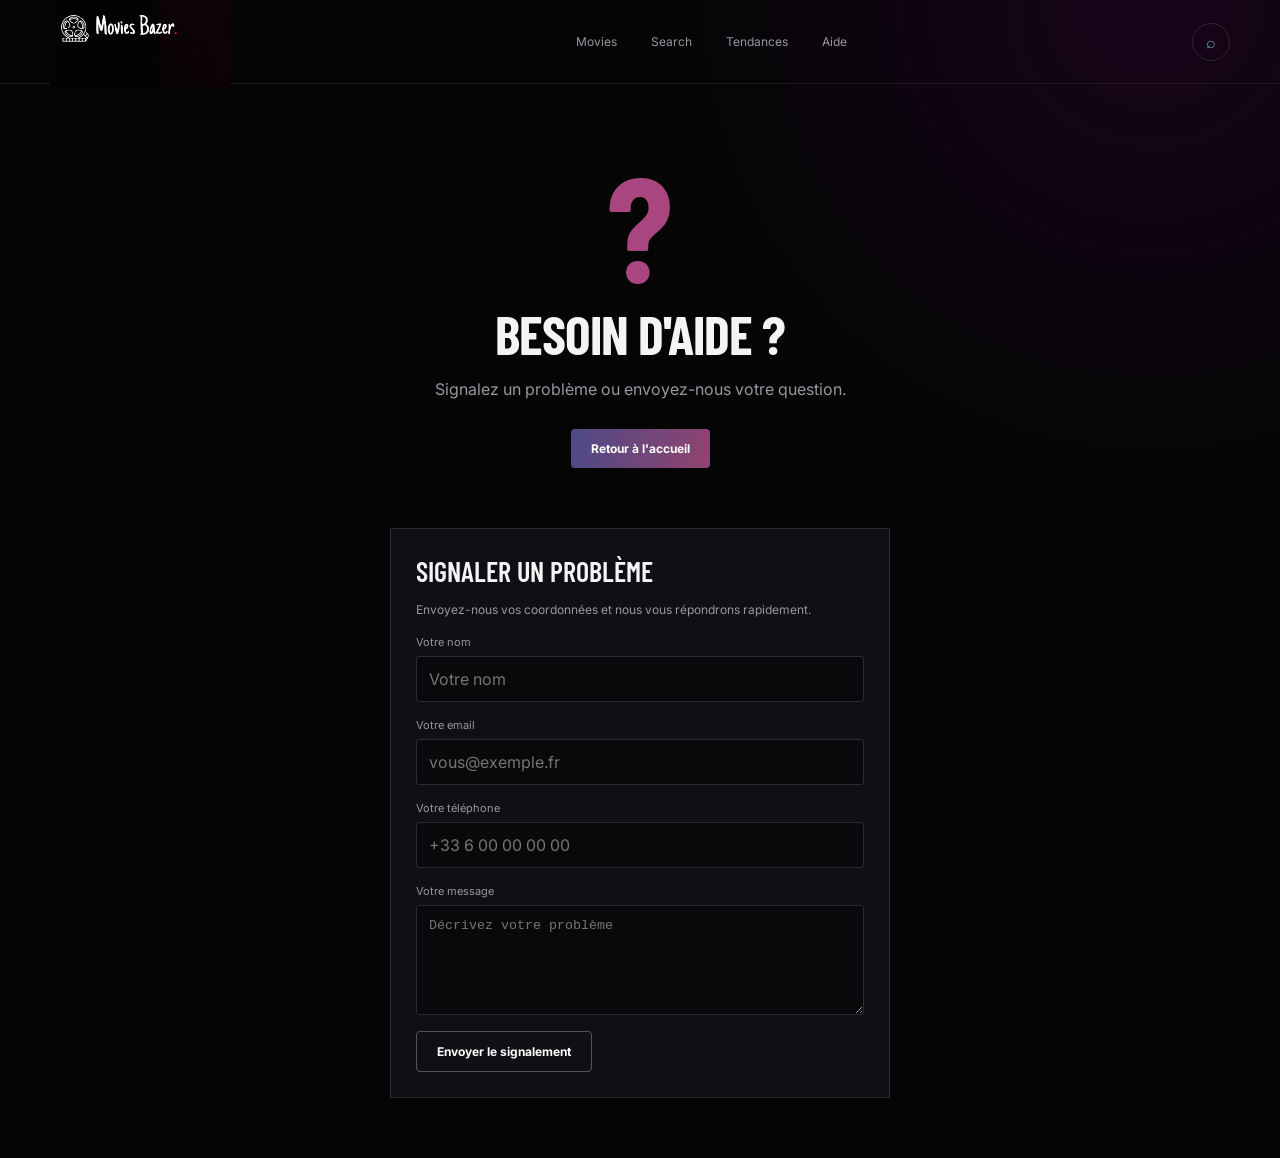
<file: aide.html>
<!DOCTYPE html>
<html lang="fr">
<head>
    <meta charset="UTF-8">
    <meta name="viewport" content="width=device-width, initial-scale=1.0">
    <title>Movies Bazar | Aide</title>
    <link rel="preconnect" href="https://fonts.googleapis.com">
    <link rel="preconnect" href="https://fonts.gstatic.com" crossorigin>
    <link href="https://fonts.googleapis.com/css2?family=Barlow+Condensed:wght@500;600;700&family=Inter:wght@400;500;600;700&display=swap" rel="stylesheet">
    <link rel="stylesheet" href="css/style.css">
</head>
<body>
    <div id="site-header"></div>
    <main class="container error-page">
        <p class="error-page__code">?</p>
        <h1>Besoin d'aide ?</h1>
        <p>Signalez un problème ou envoyez-nous votre question.</p>
        <a class="button button--primary" href="index.html">Retour à l'accueil</a>
        <form class="error-form" action="https://api.web3forms.com/submit" method="POST">
            <input type="hidden" name="access_key" value="9e9527f7-ec69-4c06-81f8-3166717593e1">
            <input type="hidden" name="subject" value="Nouveau message Movies Bazar">
            <input type="hidden" name="from_name" value="Movies Bazar">
            <h2>Signaler un problème</h2>
            <p>Envoyez-nous vos coordonnées et nous vous répondrons rapidement.</p>
            <div class="form-row"><label for="contact-name">Votre nom</label><input id="contact-name" name="name" type="text" required autocomplete="name" placeholder="Votre nom"></div>
            <div class="form-row"><label for="contact-email">Votre email</label><input id="contact-email" name="email" type="email" required autocomplete="email" placeholder="vous@exemple.fr"></div>
            <div class="form-row"><label for="contact-phone">Votre téléphone</label><input id="contact-phone" name="phone" type="tel" required placeholder="+33 6 00 00 00 00"></div>
            <div class="form-row"><label for="contact-message">Votre message</label><textarea id="contact-message" name="message" required placeholder="Décrivez votre problème"></textarea></div>
            <button class="button button--outline" type="submit">Envoyer le signalement</button>
        </form>
    </main>
    <script src="js/app.js?v=404-nav"></script>
</body>
</html>
</file>
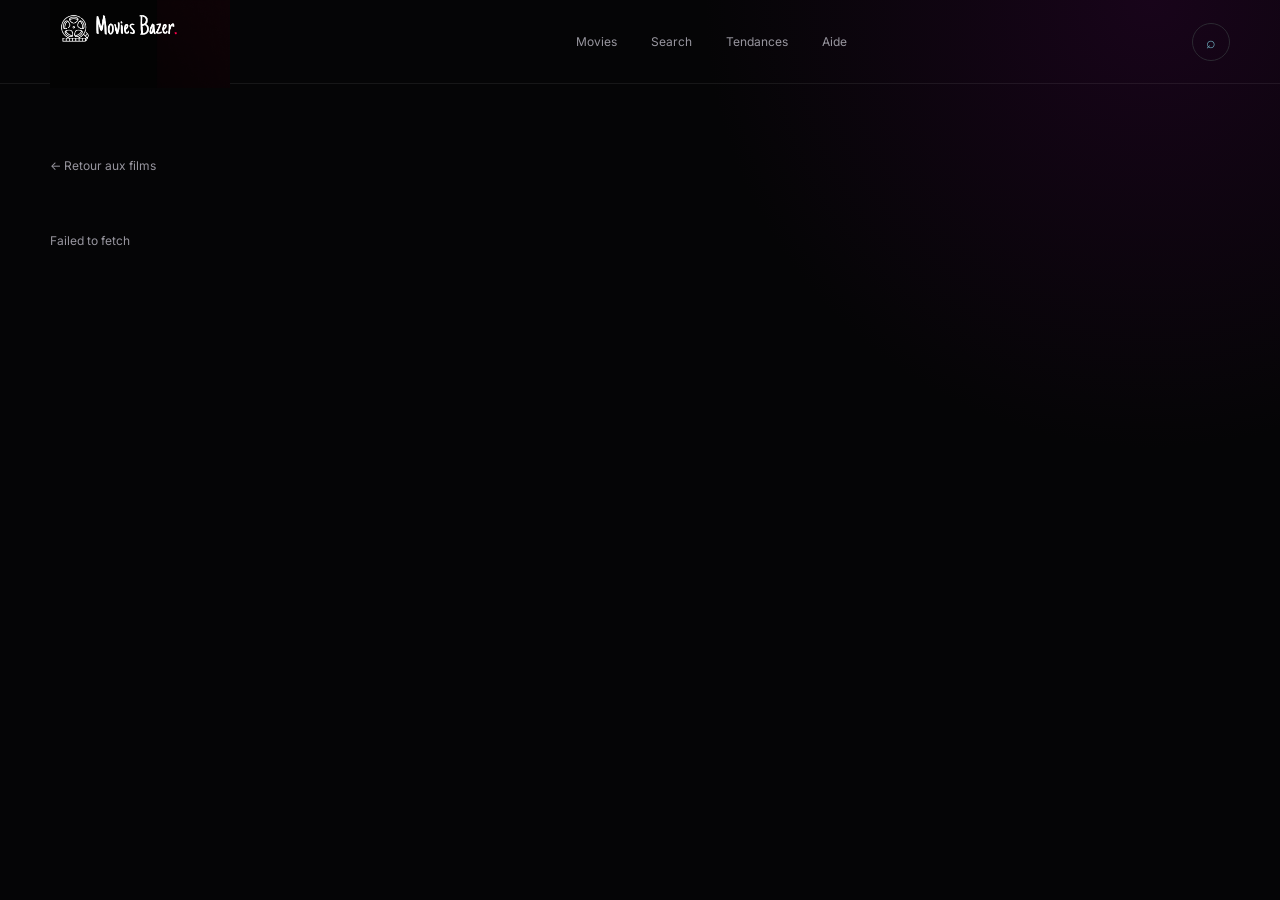
<file: movie.html>
<!DOCTYPE html>
<html lang="fr">
<head>
    <meta charset="UTF-8">
    <meta name="viewport" content="width=device-width, initial-scale=1.0">
    <title>Movies Bazar | Film</title>
    <link rel="preconnect" href="https://fonts.googleapis.com">
    <link rel="preconnect" href="https://fonts.gstatic.com" crossorigin>
    <link href="https://fonts.googleapis.com/css2?family=Barlow+Condensed:wght@500;600;700&family=Inter:wght@400;500;600;700&display=swap" rel="stylesheet">
    <link rel="stylesheet" href="css/style.css">
</head>
<body>
    <div id="site-header"></div>
    <main id="movie-page" class="container page-main movie-page">
        <a class="back-link" href="javascript:history.back()">← Retour aux films</a>
        <div id="movie-details" class="movie-details"></div>
    </main>
    <script src="js/config.js"></script>
    <script src="js/data.js"></script>
    <script src="js/app.js?v=404-nav"></script>
    <script src="js/movie.js"></script>
</body>
</html>
</file>
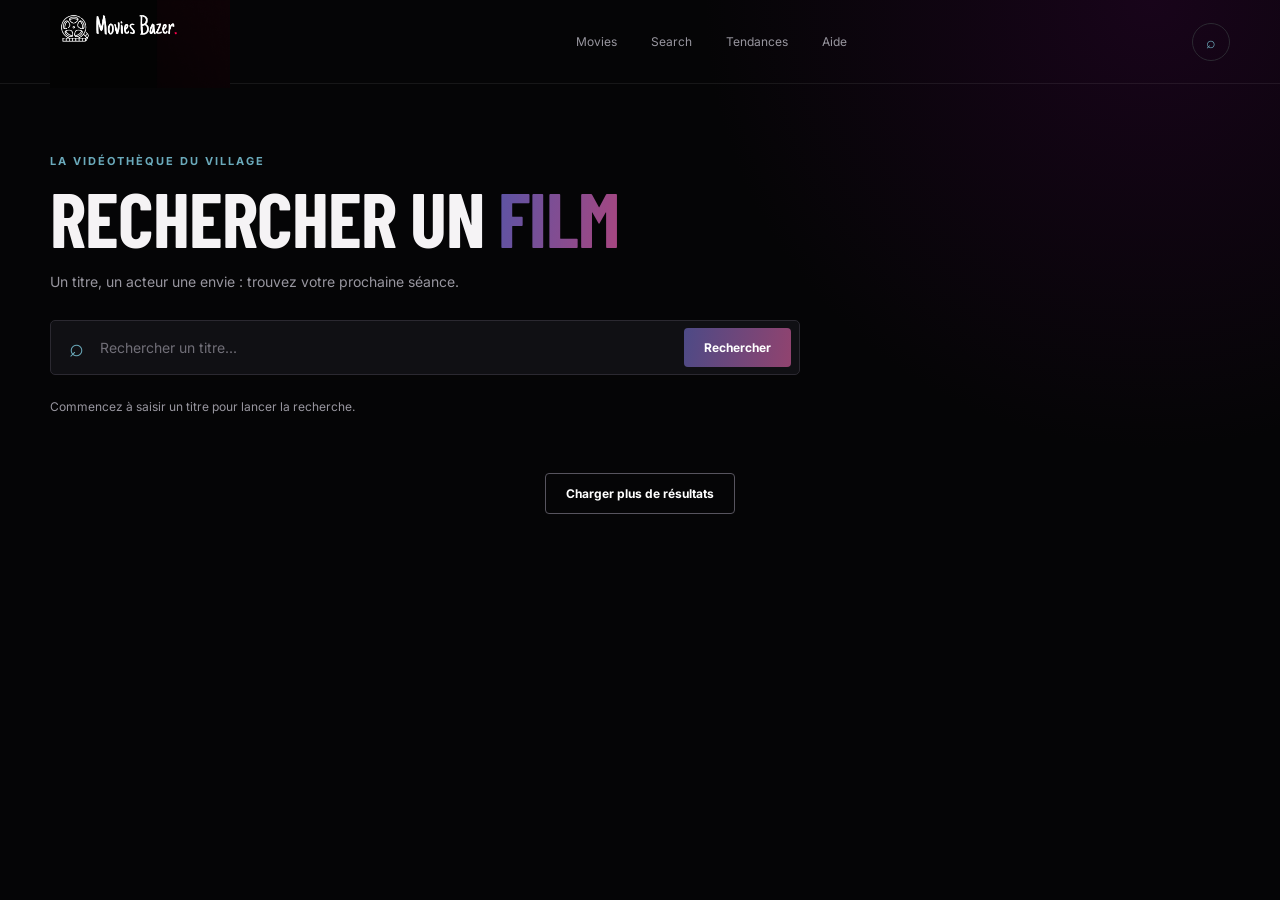
<file: search.html>
<!DOCTYPE html>
<html lang="fr">
<head>
    <meta charset="UTF-8">
    <meta name="viewport" content="width=device-width, initial-scale=1.0">
    <title>Movies Bazar | Rechercher</title>
    <link rel="preconnect" href="https://fonts.googleapis.com">
    <link rel="preconnect" href="https://fonts.gstatic.com" crossorigin>
    <link href="https://fonts.googleapis.com/css2?family=Barlow+Condensed:wght@500;600;700&family=Inter:wght@400;500;600;700&display=swap" rel="stylesheet">
    <link rel="stylesheet" href="css/style.css">
</head>
<body>
    <div id="site-header"></div>
    <main class="container page-main">
        <section class="page-intro">
            <p class="eyebrow">La vidéothèque du village</p>
            <h1>Rechercher un <span>film</span></h1>
            <p>Un titre, un acteur une envie : trouvez votre prochaine séance.</p>
        </section>
        <form id="search-form" class="search-box" role="search">
            <label class="sr-only" for="search-input">Nom du film à rechercher</label>
            <span aria-hidden="true">⌕</span>
            <input id="search-input" type="search" placeholder="Rechercher un titre..." autocomplete="off">
            <button class="button button--primary" type="submit">Rechercher</button>
        </form>
        <div id="search-status" class="status" aria-live="polite">Commencez à saisir un titre pour lancer la recherche.</div>
        <div id="search-results" class="movie-grid"></div>
        <button id="load-more-search" class="button button--outline load-more" type="button" hidden>Charger plus de résultats</button>
    </main>
    <script src="js/config.js"></script>
    <script src="js/data.js"></script>
    <script src="js/app.js?v=404-nav"></script>
    <script src="js/search.js"></script>
</body>
</html>
</file>
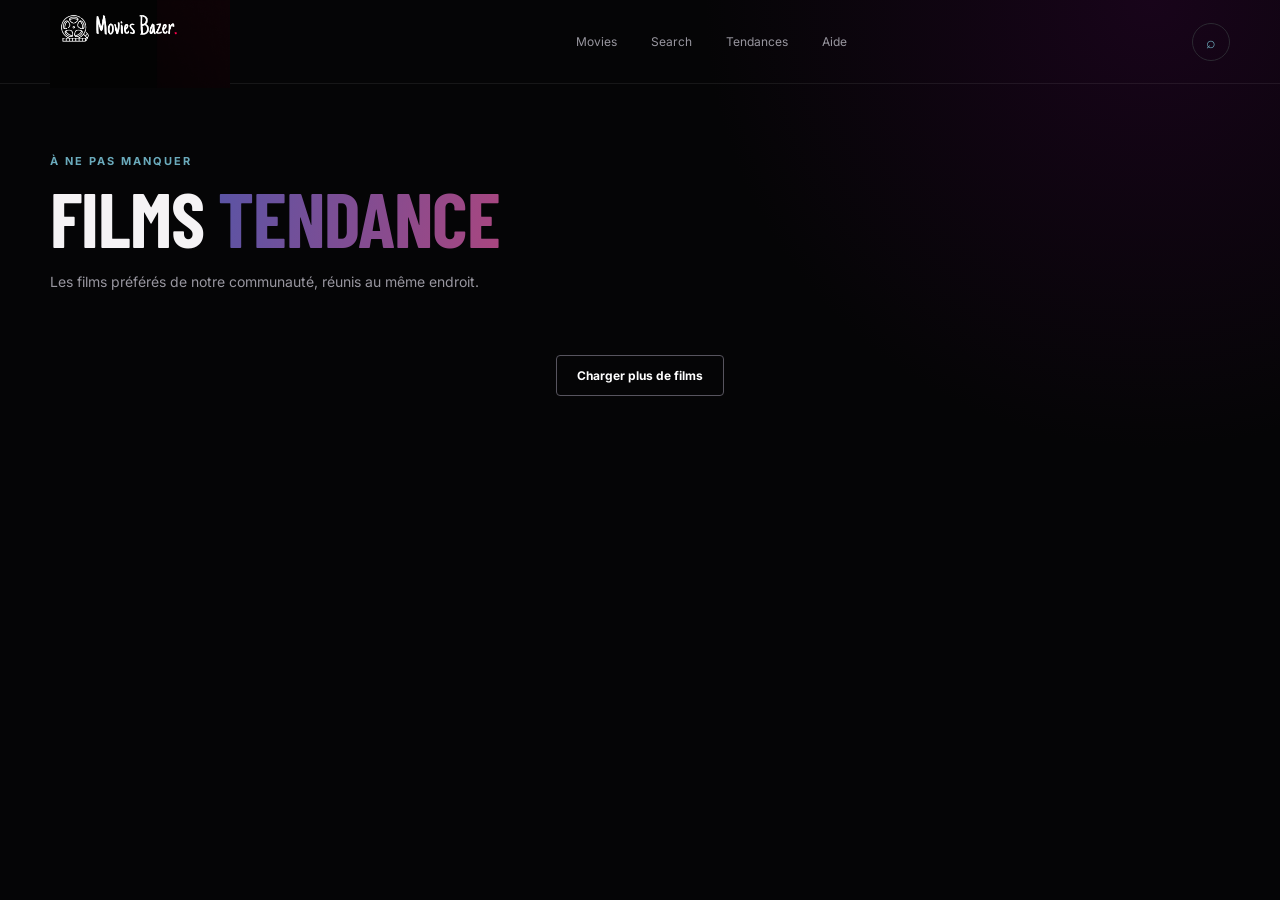
<file: tendance.html>
<!DOCTYPE html>
<html lang="fr">
<head>
    <meta charset="UTF-8">
    <meta name="viewport" content="width=device-width, initial-scale=1.0">
    <meta name="description" content="Découvrez les films tendance sur Movies Bazar.">
    <title>Movies Bazar | Tendances</title>
    <link rel="preconnect" href="https://fonts.googleapis.com">
    <link rel="preconnect" href="https://fonts.gstatic.com" crossorigin>
    <link href="https://fonts.googleapis.com/css2?family=Barlow+Condensed:wght@500;600;700&family=Inter:wght@400;500;600;700&display=swap" rel="stylesheet">
    <link rel="stylesheet" href="css/style.css">
</head>
<body>
    <div id="site-header"></div>
    <main class="container page-main">
        <section class="page-intro">
            <p class="eyebrow">À ne pas manquer</p>
            <h1>Films <span>tendance</span></h1>
            <p>Les films préférés de notre communauté, réunis au même endroit.</p>
        </section>
        <div id="trending-page-grid" class="movie-grid"></div>
        <button id="load-more-trending" class="button button--outline load-more" type="button">Charger plus de films</button>
    </main>
    <script src="js/config.js"></script>
    <script src="js/data.js"></script>
    <script src="js/app.js?v=404-nav"></script>
    <script src="js/trending.js"></script>
</body>
</html>
</file>
<file: css/style.css>
:root {
    --bg:#050506;
    --surface:#101014;
    --surface-2:#17171d;
    --text:#f5f3f5;
    --muted:#98969f;
    --line:#2b2931;
    --pink:#a9467f;
    --purple:#5a54a5;
    --cyan:#6babbc
}
* {
    box-sizing:border-box
}
html {
    scroll-behavior:smooth
}
body {
    margin:0;
    background:radial-gradient(circle at 90% 0,#18041a 0,transparent 28rem),var(--bg);
    color:var(--text);
    font-family:Inter,Arial,sans-serif;
    min-height:100vh
}
a {
    color:inherit;
    text-decoration:none
}
img {
    display:block;
    max-width:100%
}
button,input {
    font:inherit
}
button {
    cursor:pointer
}
.container {
    width:min(1180px,calc(100% - 64px));
    margin:0 auto
}
.sr-only {
    position:absolute;
    width:1px;
    height:1px;
    padding:0;
    margin:-1px;
    overflow:hidden;
    clip:rect(0,0,0,0);
    white-space:nowrap;
    border:0
}
.site-header {
    height:84px;
    border-bottom:1px solid rgba(255,255,255,.07);
    display:flex;
    align-items:center
}
.site-header__inner {
    display:flex;
    align-items:center;
    justify-content:space-between;
    gap:30px
}
.logo {
    display:flex;
    align-items:center
}
.logo img {
    width:180px;
    height:auto
}
.nav {
    display:flex;
    align-items:center;
    gap:34px;
    color:var(--muted);
    font-size:12px
}
.nav a:hover,.nav a[aria-current=page] {
    color:#fff
}
.header-search {
    width:38px;
    height:38px;
    border:1px solid var(--line);
    border-radius:50%;
    display:grid;
    place-items:center;
    color:var(--cyan)
}
.hero {
    min-height:445px;
    display:grid;
    grid-template-columns:1fr 1fr;
    align-items:center;
    gap:50px
}
.eyebrow {
    text-transform:uppercase;
    color:var(--cyan);
    font-size:11px;
    letter-spacing:2px;
    font-weight:700;
    margin:0 0 14px
}
.hero h1,.page-intro h1,.error-page h1 {
    font-family:"Barlow Condensed",sans-serif;
    font-size:clamp(50px,6vw,82px);
    line-height:.92;
    text-transform:uppercase;
    letter-spacing:-1px;
    margin:0
}
.hero h1 span,.page-intro h1 span,.section-heading h2 span {
    background:linear-gradient(100deg,var(--purple),var(--pink));
    -webkit-background-clip:text;
    background-clip:text;
    color:transparent
}
.hero__text {
    max-width:420px;
    color:var(--muted);
    font-size:13px;
    line-height:1.7;
    margin:25px 0
}
.button {
    border:0;
    border-radius:4px;
    padding:12px 20px;
    display:inline-flex;
    justify-content:center;
    align-items:center;
    gap:12px;
    font-weight:700;
    font-size:12px;
    transition:transform .2s,background .2s
}
.button:hover {
    transform:translateY(-2px)
}
.button:focus-visible,
.header-search:focus-visible,
.nav a:focus-visible,
.movie-card a:focus-visible,
.back-link:focus-visible {
    outline:2px solid var(--cyan);
    outline-offset:3px
}
.button--primary {
    color:#fff;
    background:linear-gradient(100deg,#4d4a86,#91436f)
}
.button--outline {
    color:#fff;
    background:transparent;
    border:1px solid #57545e
}
.hero__art {
    height:360px;
    position:relative
}
.hero__glow {
    position:absolute;
    inset:30px 0 0 50px;
    background:linear-gradient(135deg,#514d91,#963f70);
    opacity:.12;
    filter:blur(50px)
}
.hero__poster {
    position:absolute;
    object-fit:cover;
    border:1px solid #392a53;
    box-shadow:0 18px 50px #000
}
.hero__poster--back {
    width:210px;
    height:295px;
    right:5%;
    top:8px;
    transform:rotate(4deg)
}
.hero__poster--front {
    width:245px;
    height:330px;
    left:13%;
    bottom:0;
    transform:rotate(-2deg)
}
.hero__play {
    position:absolute;
    left:49%;
    top:50%;
    transform:translate(-50%,-50%);
    width:58px;
    height:58px;
    border-radius:50%;
    background:#fff;
    color:#111;
    display:grid;
    place-items:center;
    padding-left:3px
}
.section {
    padding:30px 0 90px
}
.section-heading {
    display:flex;
    justify-content:space-between;
    align-items:end;
    margin-bottom:22px
}
.section-heading h2 {
    font:600 33px/1 "Barlow Condensed",sans-serif;
    text-transform:uppercase;
    margin:0
}
.section-heading>a {
    color:var(--muted);
    font-size:11px
}
.movie-grid {
    display:grid;
    grid-template-columns:repeat(5,1fr);
    gap:24px 16px
}
.movie-grid--home {
    grid-template-columns:repeat(6,1fr)
}
.movie-card {
    min-width:0
}
.movie-card__poster {
    display:block;
    aspect-ratio:2/3;
    overflow:hidden;
    background:var(--surface-2);
    position:relative
}
.movie-card__poster img {
    width:100%;
    height:100%;
    object-fit:cover;
    transition:transform .35s
}
.movie-card:hover .movie-card__poster img {
    transform:scale(1.05)
}
.movie-card__poster:after {
    content:"Voir le film";
    position:absolute;
    inset:auto 8px 8px;
    padding:8px;
    background:rgba(5,5,6,.88);
    text-align:center;
    font-size:10px;
    opacity:0;
    transition:opacity .2s
}
.movie-card:hover .movie-card__poster:after {
    opacity:1
}
.movie-card h3 {
    font-size:12px;
    white-space:nowrap;
    overflow:hidden;
    text-overflow:ellipsis;
    margin:11px 0 6px
}
.movie-card__meta {
    color:var(--muted);
    font-size:10px
}
.movie-card__plot {
    color:#c2c0c8;
    font-size:10px;
    line-height:1.45;
    display:-webkit-box;
    -webkit-box-orient:vertical;
    -webkit-line-clamp:3;
    overflow:hidden;
    margin:8px 0 0;
    min-height:44px
}
.movie-card__link {
    display:inline-block;
    color:var(--cyan);
    font-size:10px;
    margin-top:10px
}
.movie-card__link:hover {
    text-decoration:underline
}
.load-more {
    display:flex;
    margin:35px auto 0
}
.page-main {
    padding-top:70px;
    min-height:calc(100vh - 170px)
}
.page-intro {
    margin-bottom:30px
}
.page-intro>p:last-child {
    color:var(--muted);
    font-size:14px;
    margin-top:20px
}
.search-box {
    display:flex;
    align-items:center;
    gap:14px;
    background:var(--surface);
    border:1px solid var(--line);
    padding:7px 8px 7px 18px;
    border-radius:5px;
    max-width:750px
}
.search-box>span {
    color:var(--cyan);
    font-size:25px
}
.search-box input {
    flex:1;
    min-width:0;
    background:none;
    border:0;
    outline:0;
    color:#fff;
    font-size:14px
}
.search-box input::placeholder {
    color:#706e77
}
.status {
    color:var(--muted);
    font-size:12px;
    margin:24px 0
}
.back-link {
    color:var(--muted);
    font-size:12px
}
.movie-details {
    margin-top:35px;
    display:grid;
    grid-template-columns:280px 1fr;
    gap:55px;
    padding-bottom:80px
}
.movie-details__poster {
    width:100%;
    aspect-ratio:2/3;
    object-fit:cover
}
.movie-details h1 {
    font:600 clamp(45px,6vw,75px)/.95 "Barlow Condensed",sans-serif;
    text-transform:uppercase;
    margin:0 0 18px
}
.movie-details__tagline {
    color:var(--cyan);
    font-size:12px
}
.movie-details__plot {
    color:#c2c0c8;
    line-height:1.8;
    max-width:700px
}
.movie-facts {
    display:flex;
    flex-wrap:wrap;
    gap:10px;
    margin:25px 0
}
.movie-fact {
    border:1px solid var(--line);
    padding:10px 13px;
    color:var(--muted);
    font-size:11px
}
.movie-fact strong {
    display:block;
    color:#fff;
    margin-top:5px
}
.movie-details__label {
    color:var(--muted);
    font-size:11px;
    text-transform:uppercase;
    letter-spacing:1px;
    margin-top:24px
}
.error-page {
    text-align:center;
    padding-top:80px
}
.error-page__code {
    font:700 150px/.8 "Barlow Condensed",sans-serif;
    color:var(--pink);
    margin:0
}
.error-page h1 {
    font-size:54px;
    margin-top:25px
}
.error-page>p:not(.error-page__code) {
    color:var(--muted);
    margin:20px 0 30px
}
.error-form {
    max-width:500px;
    text-align:left;
    background:var(--surface);
    border:1px solid var(--line);
    padding:25px;
    margin:60px auto
}
.error-form h2 {
    font:600 28px "Barlow Condensed",sans-serif;
    text-transform:uppercase;
    margin:0
}
.error-form p {
    color:var(--muted);
    font-size:12px;
    line-height:1.6
}
.form-row {
    display:grid;
    gap:7px;
    margin:16px 0
}
.form-row label {
    font-size:11px;
    color:var(--muted)
}
.form-row input,.form-row textarea {
    background:#09090c;
    border:1px solid var(--line);
    border-radius:3px;
    color:#fff;
    padding:12px;
    outline-color:var(--purple)
}
.form-row textarea {
    min-height:110px;
    resize:vertical
}
.site-footer {
    border-top:1px solid var(--line);
    padding:25px 0;
    color:var(--muted);
    font-size:11px
}
.site-footer__inner {
    display:flex;
    justify-content:space-between
}
@media(max-width:900px) {
    .movie-grid--home,.movie-grid {
        grid-template-columns:repeat(4,1fr)
    }
    .hero {
        min-height:550px
    }
    .hero__art {
        order:-1;
        height:280px
    }
    .hero__poster--back {
        width:170px;
        height:240px
    }
    .hero__poster--front {
        width:190px;
        height:255px
    }
    .movie-details {
        grid-template-columns:220px 1fr;
        gap:30px
    }
}
@media(max-width:600px) {
    .container {
        width:min(100% - 32px,1180px)
    }
    .site-header {
        height:70px
    }
    .site-header__inner {
        gap:10px
    }
    .nav {
        gap:8px
    }
    .nav a {
        font-size:10px
    }
    .header-search {
        width:32px;
        height:32px
    }
    .hero {
        display:flex;
        flex-direction:column;
        align-items:stretch;
        padding-top:25px;
        gap:10px
    }
    .hero__art {
        order:-1;
        height:270px
    }
    .hero__poster--front {
        left:18%
    }
    .hero__poster--back {
        right:8%
    }
    .movie-grid--home,.movie-grid {
        grid-template-columns:repeat(2,1fr);
        gap:24px 12px
    }
    .section-heading {
        align-items:start
    }
    .section-heading h2 {
        font-size:28px
    }
    .search-box {
        padding-left:12px
    }
    .search-box .button {
        padding:12px 13px
    }
    .movie-details {
        display:block
    }
    .movie-details__poster {
        width:190px;
        margin-bottom:28px
    }
    .error-page__code {
        font-size:110px
    }
    .error-page h1 {
        font-size:42px
    }
    .site-footer__inner {
        display:block;
        text-align:center
    }
    .site-footer__inner p {
        margin:8px
    }
}

@media(prefers-reduced-motion:reduce) {
    html {
        scroll-behavior:auto
    }

    *,
    *::before,
    *::after {
        transition-duration:.01ms !important;
        animation-duration:.01ms !important;
        animation-iteration-count:1 !important
    }
}
</file>
